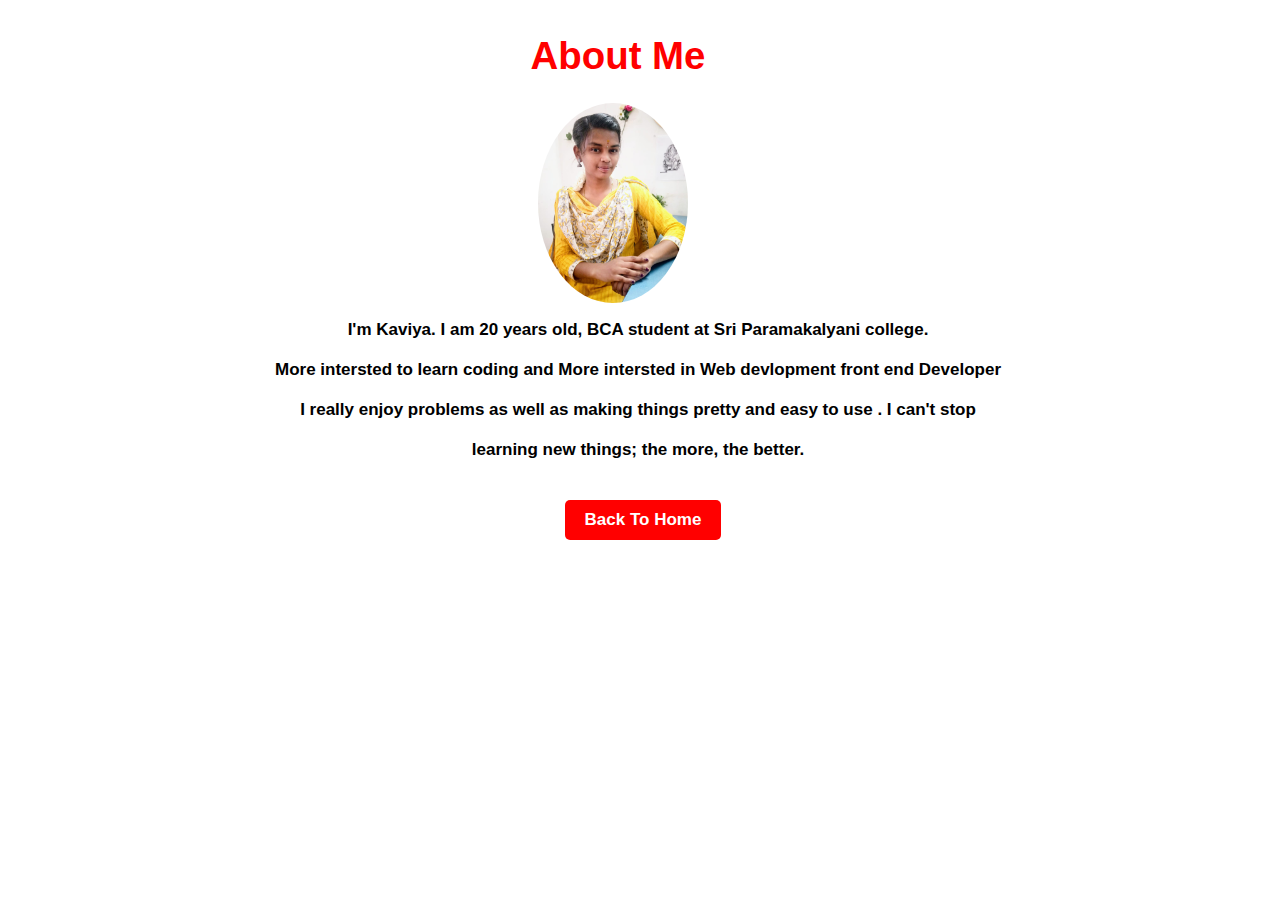
<file: about.html>
<html>
 <link rel="shortcut icon" type="image/png" href="favicon.png" />
<link rel="stylesheet" href="s1.css">
<title> About Myself</title>
   <section class="about-me" id="about">
    <div class="container">
      <div class="about-content">
        <div class="left-content">
          <div>
           <h1 class="about-heading">About Me</h1>
          </div> 
          <img src="sk.png" alt="image" />
          <p>
            I'm  Kaviya. I  am  20  years  old,  BCA  student  at  Sri  Paramakalyani 
			college.<Br><br> More  intersted 
			to learn  coding and More intersted in Web devlopment front end Developer
			<Br><br>I  really  enjoy problems  as  well  as making  things 
			pretty  and  easy  to  use .  I  can't  stop  <br><br> learning  new
            things; the more, the better. <br><br><br>
			 <a href="index.html" class="btn">Back To Home</a></p>
         </div>
         </div>
         </div>
         </div>
 </section>

</html>
</file>
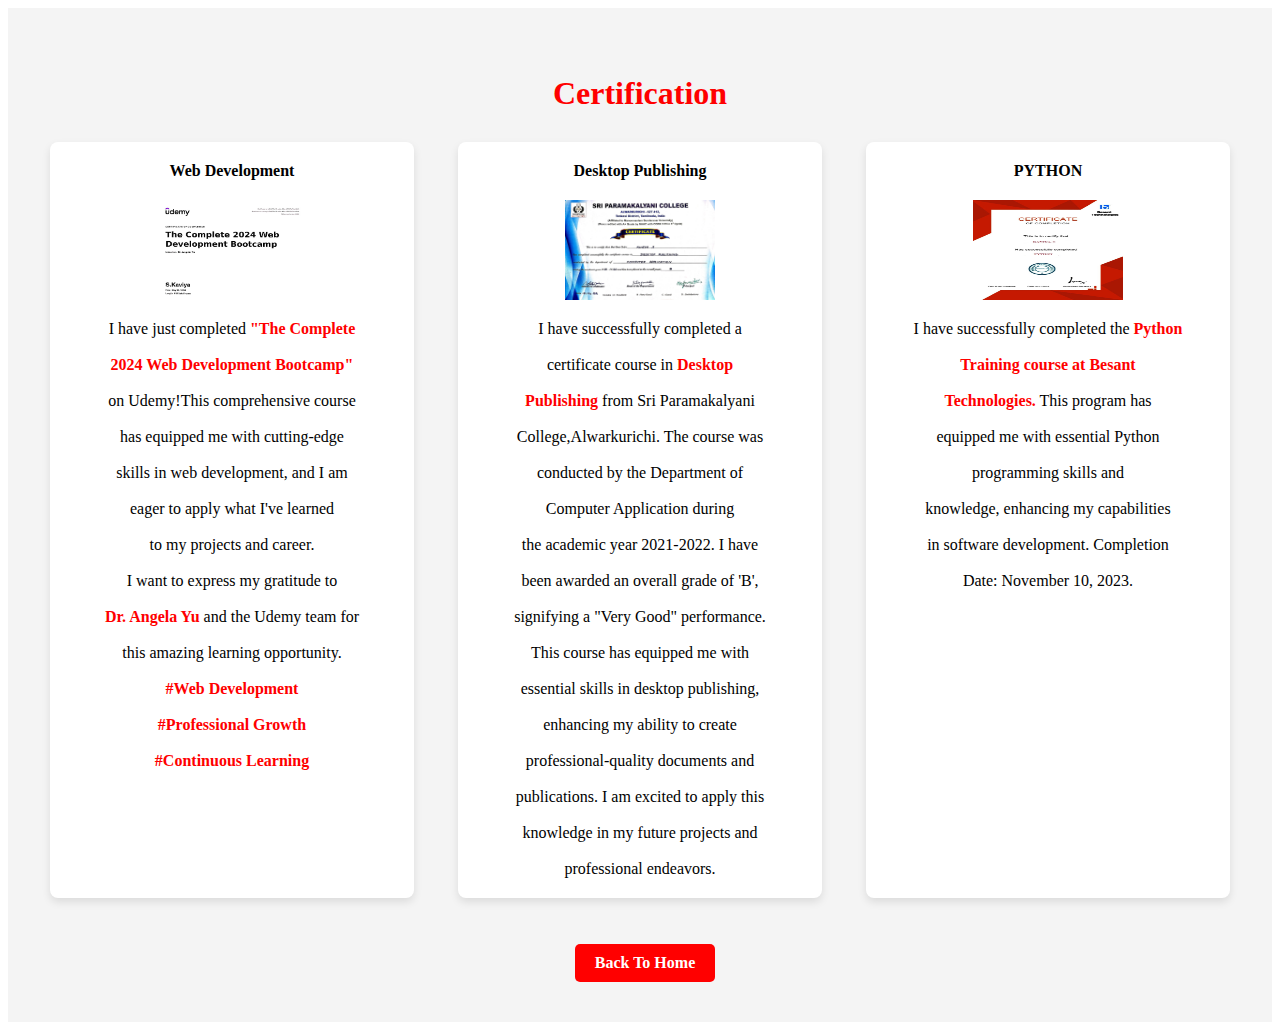
<file: achievements.html>
<!DOCTYPE html>
<html lang="en" class="sr">
  <head>
    <meta charset="utf-8" />
    <meta http-equiv="X-UA-Compatible" content="IE=edge" />
    <meta name="viewport" content="width=device-width, initial-scale=1" />
    <link rel="shortcut icon" type="image/png" href="favicon.png" />

    <!-- Todo: put here your site title -->
    <title>Self portfolio</title>
    <!-- Todo: improve your SEO by adding a small description of you -->
    <meta name="description" content="S.Kaviya | Software Developer" />

    <link
      rel="stylesheet"
    <link rel="stylesheet" href="s6.css" />
<section id="achievements">
    <div class="container">
        <h2>Certification</h2>
        <div class="achievement-list">
            <div class="achievement">
                <h3>Web Development</h3>
				<img src="kavi2.png" style ="width:150px; height:100px;">
                <p>I have just completed <span style ="color:red; font-weight:bold;">"The Complete <br/><br/>
				2024 Web Development Bootcamp"</span> 
				<br/><br/>on Udemy!This comprehensive course <br/><br/>has
				equipped me with cutting-edge 
				<br/><br/>skills
				in web development, and I am <br/><br/>eager to 
				apply what I've learned <br/><br/>
				to my projects and career.<br/><br/> I want to express
				my gratitude 
				to<br/><br/> <span style ="color:red; font-weight:bold;">Dr. Angela Yu </span>
				and the Udemy team for<br/><br/> this
amazing learning opportunity.<br/><br>
 <span style ="color:red; font-weight:bold;">#Web Development
<br/><br>
#Professional
Growth<br/><br> #Continuous Learning</p></span>
            </div>
            <div class="achievement">
                <h3>Desktop Publishing</h3>
				<img src="kavi3.png" style ="width:150px; height:100px;">
                <p>I have successfully completed a <br/><br/>certificate 
				course in 
				<span style ="color:red; font-weight:bold;">Desktop<br/><br/> Publishing</span>
				from Sri Paramakalyani <br/><br/>College,Alwarkurichi. 
				The course was<br/><br/> conducted by the Department of <br/><br/>Computer
				Application during<br/><br/> the academic year 2021-2022.
				I have<br/><br/> been awarded an overall grade of 'B', <br/><br/>
				signifying a "Very Good" performance.<br/><br/>
				This course has equipped me with<br/><br/> essential skills
				in desktop publishing,<br/><br/> enhancing my ability 
				to create<br/><br/> professional-quality documents and<br/><br/>
				publications.
				I am excited to 
				apply this <br/><br/>knowledge in my future projects
				and <br/><br/>professional endeavors.</p>
            </div>
            <div class="achievement">
                <h3>PYTHON</h3>
				<img src="kavi.png" style ="width:150px; height:100px;">
                <p>I have successfully completed the<span style ="color:red; font-weight:bold;"> Python<br/><br/> Training course 
				at Besant<br/><br/> Technologies.</span> This program has<br/><br/> equipped me 
				with essential Python <br/><br/>programming skills and <br/><br/>
				knowledge,
				enhancing my capabilities<br/><br/> in software development.
Completion<br/><br/> Date: November 10, 2023.</p>
            </div>
        </div>
    </div><br/><br/>
	<a href="index.html" class="btn">Back To Home</a>
</section>
</file>
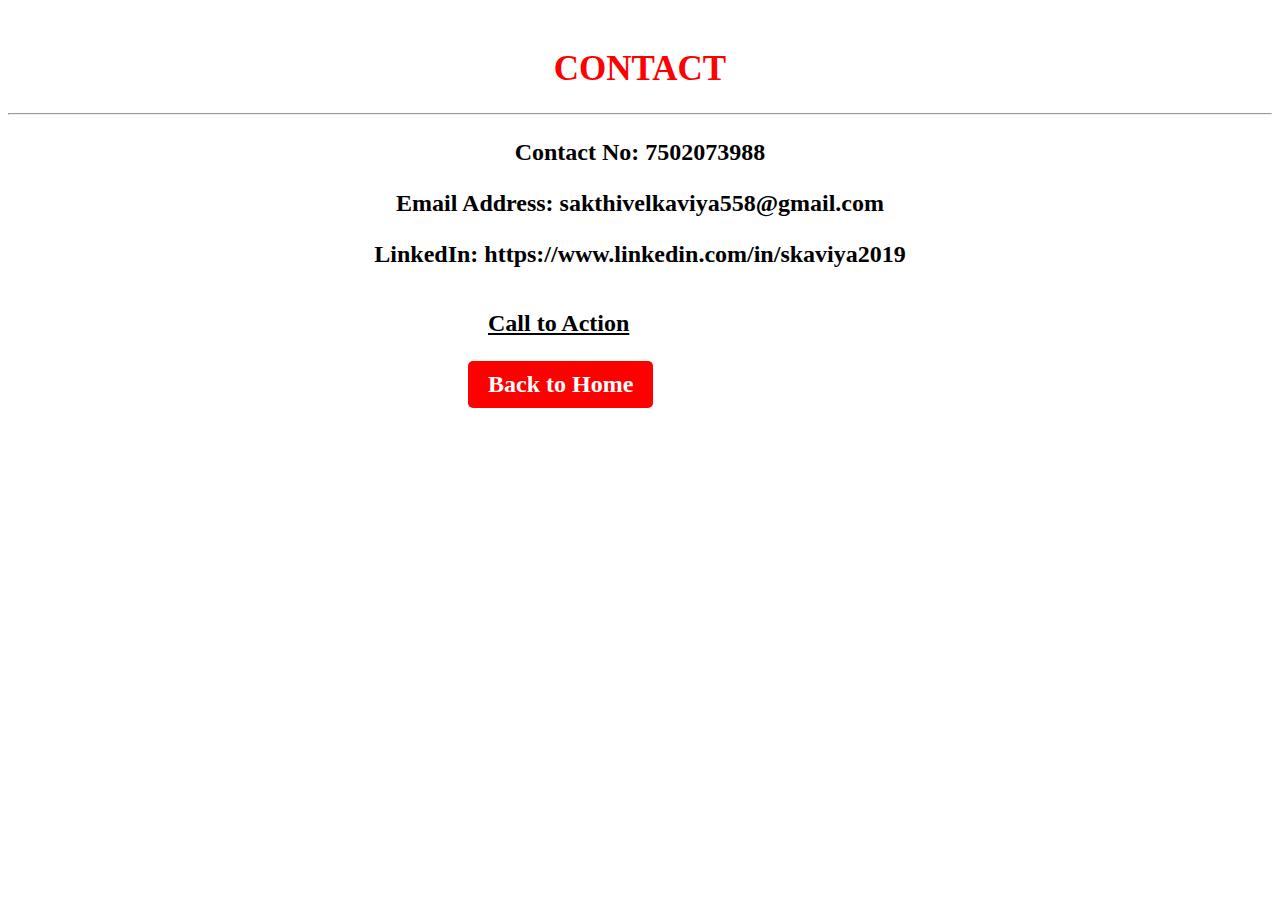
<file: contact.html>
<html>
    <meta charset="utf-8" />
    <meta http-equiv="X-UA-Compatible" content="IE=edge" />
    <meta name="viewport" content="width=device-width, initial-scale=1" />
    <link rel="shortcut icon" type="image/png" href="favicon.png" />

    <!-- Todo: put here your site title -->
    <title>Contact</title>
    <!-- Todo: improve your SEO by adding a small description of you -->
    <meta name="description" content="S.Kaviya | Software Developer" />

    <link
      rel="stylesheet"
    <link rel="stylesheet" href="s3.css" />
<link rel="shortcut icon" type="image/png" href="favicon.png" />

 <!-- **** Contact Section **** -->
    <section id="contact">
      <div class="container">
        <br><h1 class="section-title">CONTACT</h1>
		<hr/>
		
        <div class="contact-wrapper load-hidden">
          <p class="contact-wrapper__text">Contact No: 7502073988</p>
		  <p class="contact-wrapper__text">Email Address: sakthivelkaviya558@gmail.com</p>
		  <p class="contact-wrapper__text">LinkedIn: https://www.linkedin.com/in/skaviya2019</p>
		  <br>
          <a
            rel="noreferrer"
            target="_blank"
            class="cta-btn cta-btn--resume"
            href="mailto:sakthivelkaviya558@gmail.com"
            >Call to Action</a
          >
		 </p><a href="index.html" class="btn">Back to Home</a>
        </div>
      </div>
	  
    </section>
	 
    <!-- /END Contact Section -->
	</html>
</file>
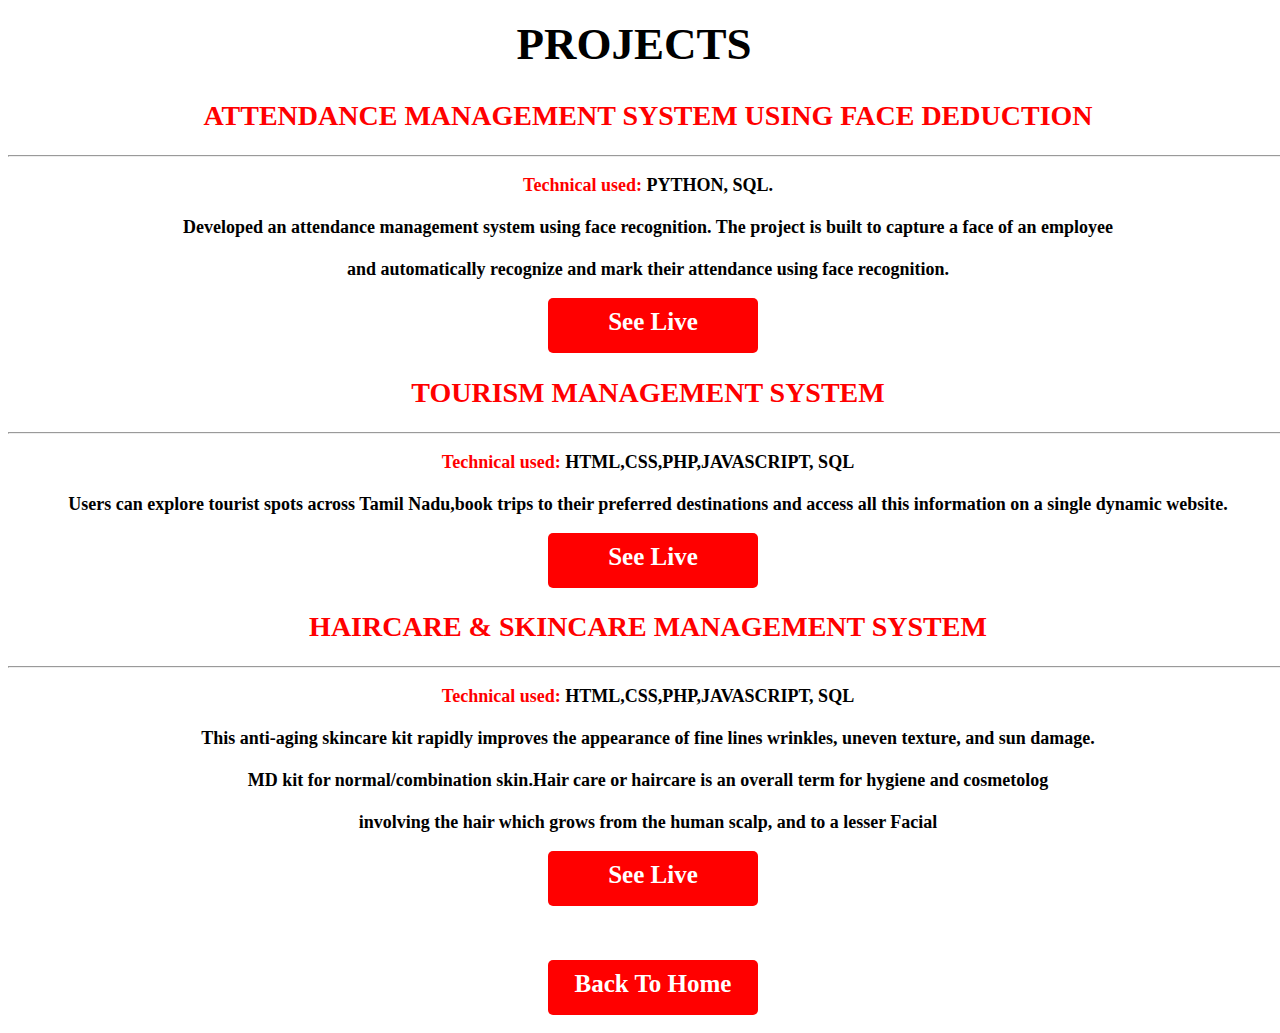
<file: project.html>
<html>
 <link rel="shortcut icon" type="image/png" href="favicon.png" />
<link rel="stylesheet" href="s2.css">
<title>View My Project</title>
    <!-- **** Projects Section **** -->
    <section id="projects">
      <div class="container">
        <div class="project-wrapper">
          <h1 class="section-title dark-blue-text">PROJECTS</h1>

          <!-- Notice: each .row is a project -->
          <div class="row">
            <div class="col-lg-4 col-sm-12">
              <div class="project-wrapper__text load-hidden">
                <h2 class="project-wrapper__text-title"> ATTENDANCE MANAGEMENT SYSTEM USING FACE DEDUCTION </h2>
                <hr/>
				<div>
                  <p class="mb-4">
                   <span style ="color:red;">Technical used:</span> PYTHON, SQL.<br><br>
 Developed an attendance management system using face recognition. 
 The project is built to capture a face of an employee <br><br>and automatically
 recognize and mark their attendance using face recognition.

                  </p>
                </div>
               <center>
			  
			<a	href="https://github.com/skaviyaa/AttendanceManagementSystem.git"class="btn"
                >
                  See Live
                </a>
				</button></center>
                
              </div>
            </div>
          </div>
          <!-- /END Project -->

          <!-- Notice: each .row is a project -->
          <div class="row">
            <div class="col-lg-4 col-sm-12">
              <div class="project-wrapper__text load-hidden">
                <h2 class="project-wrapper__text-title"> TOURISM MANAGEMENT SYSTEM</h2>
				   <hr/>
    
			<div>
                  <p class="mb-4">
                   <span style ="color:red;">Technical used:</span> HTML,CSS,PHP,JAVASCRIPT, SQL<br/><br/>
			   Users can explore tourist spots across Tamil Nadu,book trips to their
preferred destinations and access all this information on a single dynamic website.
                  </p>
                </div>
                <center>
				<a	href="https://skaviyaa.github.io/ToursimManagementSystem/" class="btn"
                >
                  See Live
                </a>
				</div>
				</div>
				</div>
		   <!-- Notice: each .row is a project -->
          <div class="row">
            <div class="col-lg-4 col-sm-12">
              <div class="project-wrapper__text load-hidden">
                <h2 class="project-wrapper__text-title">HAIRCARE & SKINCARE MANAGEMENT SYSTEM</h2>
				      <hr/>
			<div>
                  <p class="mb-4">
                   <span style ="color:red;">Technical used:</span> HTML,CSS,PHP,JAVASCRIPT, SQL<br/><br/>
			   This anti-aging skincare kit rapidly improves the appearance of fine lines
wrinkles, uneven texture, and sun damage.<br><br> MD kit for normal/combination
skin.Hair care or haircare is an overall term for hygiene and cosmetolog<br><br>
involving the hair which grows from the human scalp, and to a lesser Facial
                  </p>
                </div>
                <center>
				<center>
				<a	href="https://skaviyaa.github.io/hair-and-skincare-management-system/" class="btn"
                >
                  See Live
                </a>
				<br><br></p>
				
				
				
       
          <!-- /END Project -->

    </section>

	<br>
	<a href="index.html" class="btn">Back To Home</a></p>
    <!-- /END Projects Section -->

	</html>
</file>
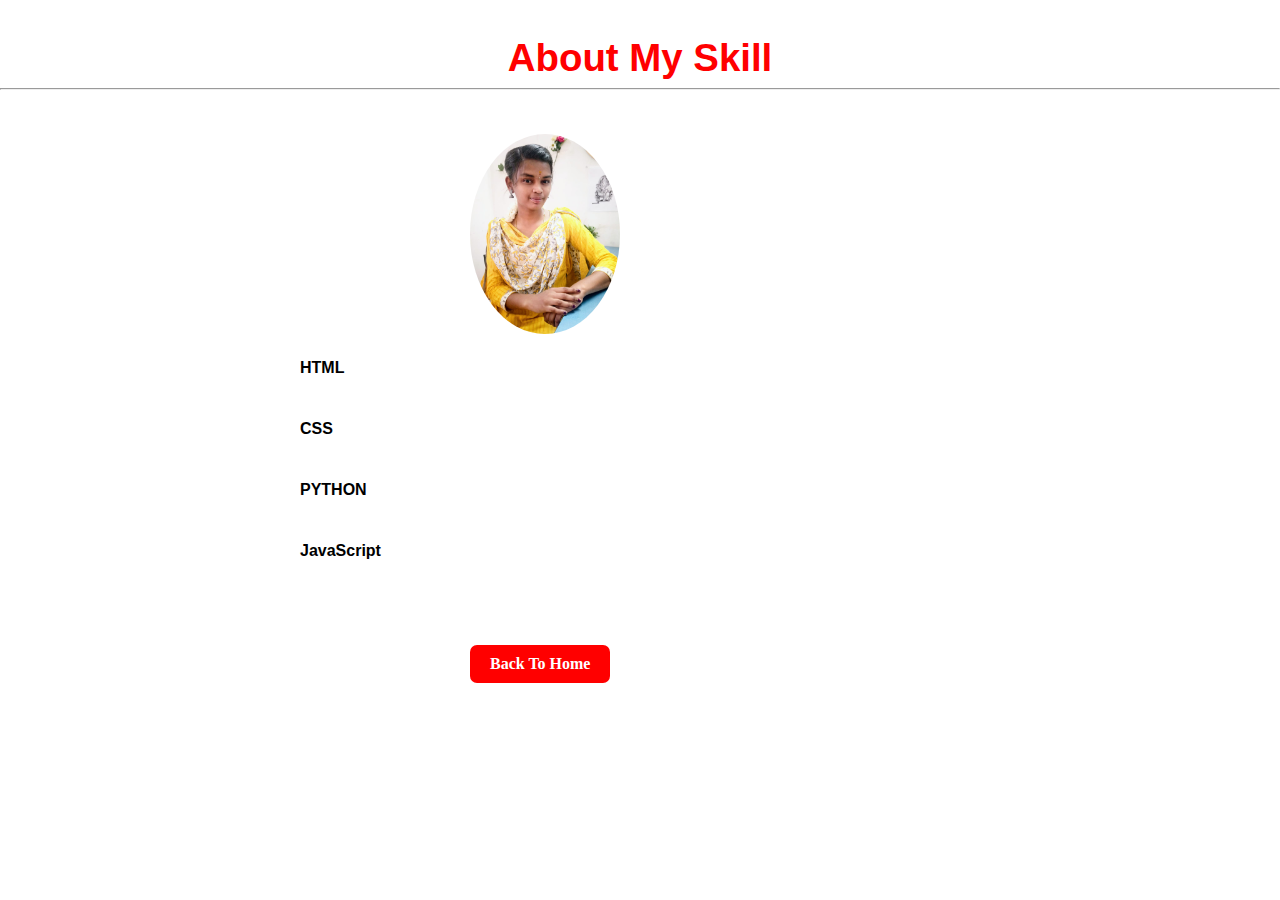
<file: skill.html>
<html>
 <meta charset="utf-8" />
    <meta http-equiv="X-UA-Compatible" content="IE=edge" />
    <meta name="viewport" content="width=device-width, initial-scale=1" />
    <link rel="shortcut icon" type="image/png" href="favicon.png" />

    <!-- Todo: put here your site title -->
    <title>View My Skill</title>
<link rel="stylesheet" href="s4.css">

   <section class="about-me" id="about">
    <div class="container">
      <div class="about-content">
        <div class="left-content">
                   <div><br/><br/>
           <h1 class="about-heading">About My Skill</h1><hr/><br><br> 
          </div> 
          <img src="sk.png" alt="image" />
         
          <p>
<div class="skills">
          <div class="right-content">
            <div>
              
            </div>
            <div class="skills-bar">
              <div class="bar">
                <div class="info">
                  <span>HTML</span>
                </div>
                <div class="progress-line"><span class="html"></span></div>
                <div class="bar">
                  <div class="info">
                    <span>CSS</span>
                  </div>
                  <div class="progress-line"><span class="css"></span></div>
                  </div>
                      <div class="bar">
                        <div class="info">
                          <span>PYTHON</span>
                        </div>
                        <div class="progress-line"><span class="python"></span></div>
						</div>
						<div class="bar">
                        <div class="info">
                          <span>JavaScript</span>
                        </div>
                        <div class="progress-line"><span class="javascript"></span></div>
						</div>
                    </div>
                  </div>
				  </div>
                </div>
             </div>
            </div>
            <div class="work-arrow-2">
              <p>

                <a href="#my-works">Check out my work <i class="fas fa-arrow-down"></i></a>
             
			 </p>
            </div>
          </div>
		  
		  <a href="index.html" class="btn">Back To Home</a>
        </div>
      </div>
    </div>
	
	</html>
</file>
<file: s1.css>
body {
  background-color:#fff;
font-size:20px;
background-attachment:#f2f2f5;
color:gray;
text-align:center;
  width:100%;
  text-align: center;
}
a{
	color:black;
}
p{
	font-size:10px;
}
.btn{
display:inline-block;
background-color:red;
color:white;
padding:10px 20px;
border-radius:5px;
margin-left:10px;
text-decoration:none;
font-weight:bold;
transition:background-color 0.3s;
}
.btn:hover{
background-color:green;
}
button{
border-radius:5px;
margin-right:50px;
height:35px;
font-size:20px;
border-color:white;
background-color:red;
}
.about-me .about-heading {
   color:red;
  font-weight:bold;
  font-size: 2.4rem;
  font-weight:bold;
  text-align: center;
  margin-left:210px;
  padding-left:50px;
}


.about-content img {
  height: 200px;
  width: 150px;
  text-align: center;
  object-fit: cover;
  border-radius: 50%; 
  margin-left:250px;
}
.about-content p {
  font-size:17px;
  height:100%;
  text-align: center;
  width:100%;
  color:black;
  margin-left:150px;
}
.about-content a{
	color:white;
	text-align: center;
}
.skills .skills-heading {
  font-size: 2.6rem;
  color:white;
  font-weight:bold;
  font-family:"Poppins", sans-serif;
  text-align: center;
   padding-left:500px;
   text-align: center;
}

.about-me .about-content {
  display: flex;
  flex-wrap: wrap;
   color:#008080;
  font-weight:bold;
  text-align: center;
  font-family:"Poppins", sans-serif;
}

.about-content .left-content {
  flex-basis: 75%;
  
  text-align: center;
}

.about-content .right-content {
  flex-basis: 75%;
  text-align: center;
}
</file>
<file: s6.css>
/* Achievements Sec                          tion Styles */
#achievements {
    padding: 40px 20px;
    background-color: #f4f4f4;
    text-align: center;
}

#achievements h2 {
    font-size: 2em;
	color:red;
    margin-bottom: 20px;
}
.btn{
display:inline-block;
background-color:red;
color:white;
padding:10px 20px;
border-radius:5px;
margin-left:10px;
text-decoration:none;
font-weight:bold;
transition:background-color 0.3s;
}
.btn:hover{
background-color:green;
}

#achievements h3 {
    font-size: 16px;
	color:black;
	font-weight:bold;
    margin-bottom: 20px;
}

.achievement-list {
    display: flex;
    flex-wrap: wrap;
    justify-content: space-around;
}

.achievement {
    background-color: white;
    border-radius: 8px;
    box-shadow: 0 4px 8px rgba(0, 0, 0, 0.1);
    margin: 10px;
    padding: 20px;
    width: calc(33% - 40px); /* Adjust width for spacing */
    box-sizing: border-box;
}

.achievement h3 {
    margin-top: 0;
}

.achievement p {
    margin-bottom: 0;
}

/* Responsive Styles */
@media (max-width: 768px) {
    .achievement {
        width: calc(50% - 40px);
    }
}

@media (max-width: 480px) {
    .achievement {
        width: calc(100% - 40px);
    }
}
</file>
<file: s3.css>
h1{
text-align:center;
font-weight:bold;
font-size:35px;
color:red;
}

p{
	text-align:center;
	font-size:24px;
	font-weight:bold;
}
.btn{
display:inline-block;
background-color:red;
color:white;
margin-left:460px;
padding:10px 20px;
border-radius:5px;

text-decoration:none;
font-weight:bold;
transition:background-color 0.3s;
}
button{
border-radius:15px;
margin-left:490px;
height:45px;
border:none;
border-bottom:1px solid transparent;
font-size:20px;
border-color:white;
text-align:center;
background-color:red;
}
.btn:hover{
background-color:green;
}

a{
	color:black;
	font-size:24px;
	font-weight:bold;
	margin-left:480px;
	text-align:center;
}
</file>
<file: s2.css>
body {
  
  width:100%;
  text-align: center;
  
}
h1{
	margin-right:28px;
	padding-top:10px;
	font-size:45px;
	font-weight:bold;
	color:black;
}
.btn{
display:inline-block;
background-color:red;
color:white;
height:35px;
width:170px;
padding:10px 20px;
border-radius:5px;
margin-left:10px;
text-decoration:none;
font-weight:bold;
transition:background-color 0.3s;
}
.btn:hover{
background-color:green;
}
p{
	color:black;
	font-size:18px;
	font-weight:bold;
}
h2{
	color:red;
	font-size:28px;
	font-weight:bold;
}
button{
border-radius:15px;
margin-right:50px;
height:45px;
width:200px;
font-size:20px;
background-color:transparent;
border-color:white;
background-color:red;
}
a{
	font-weight:bold;
	font-size:25px;
color:white;	
}
</file>
<file: s4.css>
/* ///.....Skill Bar....../// */

.about-me .about-heading {
   color:red;
  font-weight:bold;
  font-family:"Poppins", sans-serif;
  font-size: 2.4rem;
  font-weight:bold;
  text-align:center;
}

.skills-bar a{
	color:white;
	 margin-top:170px;
  font-weight:bold;
  margin-left:500px;
  margin-bottom:300px;
	  padding-left:65px;
	  font-weight:bold;
}
.skills-bar {
  
  font-weight:bold;
  margin-left:300px;
 padding-bottom:10px;
}
.about-content img {
   height: 200px;
  width: 150px;
  text-align: center;
  object-fit: cover;
  border-radius: 50%; 
  margin-left:470px;
 
}
.skills-bar .bar {
  margin: 25px 0;
}

.skills-bar .bar .info span {
  font-size: 1rem;
  font-weight: bold;
  font-family:"Poppins", sans-serif;
}

.skills-bar .bar .info {
  margin-bottom: 8px;
  color: black;
}
.btn{
display:inline-block;
background-color:red;
color:white;
text-align:center;
padding:10px 20px;
border-radius:7px;
margin-left:470px;
text-decoration:none;
font-weight:bold;
transition:background-color 0.6s;
}
.btn:hover{
background-color:green;
}
.skills-bar .bar .progress-line {
  position: relative;
  height: 10px;
  width: 550px;
  background: #909090;
  border-radius: 10px;
  transform: scaleX(0);
  transform-origin: left;
  animation: animate 1s cubic-bezier(1, 0, 0.5, 1) forwards;
}

.bar .progress-line span {
  position: absolute;
  background:red;
  height: 100%;
  border-radius: 10px;
  transform: scaleX(0);
  transform-origin: left;
  animation: animate 1s 1s cubic-bezier(1, 0, 0.5, 1) forwards;
}

@keyframes animate {
  100% {
    transform: scaleX(1);
  }
}

.progress-line .html {
  width: 80%;
}
.progress-line .css {
  width: 90%;
}
.progress-line .python{
  width: 85%;
}
.progress-line .javascript{
  width: 75%;
}

.bar .progress-line span::before {
  position: absolute;
  content: "";
  height: 0;
  right: 0;
  top: -12px;
  width: 0;
  border: 7px solid transparent;
  border-bottom-width: 0px;
  border-right-width: 0px;
  border-top-style: black;
  border-top-color: #f0f0f0;
}

.bar .progress-line span::after {
  position: absolute;
  right: 0;
  top: -28px;
  color: #07374a;
  font-size: 12px;
  font-weight: 700;
  background: #f0f0f0;
  padding: 1px 8px;
  border-radius: 3px;
}

.progress-line .html::after {
  content: "80%";
}
.progress-line .css::after {
  content: "90%";
}
.progress-line .python::after {
  content: "85%";
}
.progress-line .javascript::after {
  content: "75%";
}


.navbar.solid {
  background-color: gray;
  transition: background-color 1s ease 0s;
  box-shadow: 0 0 4px rgb(7 55 74 / 20%);
  z-index: 500;
}

.navbar.solid .navbar-brand {
  display: inline-block;
  color: #f0f0e6;
  transition: color 1s ease 0s;
}

.navbar-brand {
  display: none;
  color: #f0f0e6;
  font-weight: 400;
}

.work-arrow {
  margin: 2rem 0;
}

.work-arrow a {
  font-size: 1rem;
  text-decoration: none;
  color: #25b79f;
}

.work-arrow-2 {
  margin: 2rem 0;
}

.work-arrow-2 a {
  font-size: 1rem;
  text-decoration: none;
  color: #25b79f;
  display: none;
}
input[type=submit]{
background-color: #f0f0f0;
color:#fff;
width:100px;
text-align:center;
margin-right:10px;
}
.box{
justify-content:right;
display:flex;
}

#container input{
line-height:40px;
border:none;
outline:none;
margin-top:0px;
text-align:center;
font-size:15px;
border-bottom:3px solid white;
background-color:transparent;
margin-left:20px;
color:white;
padding-top:0px;
}
div a {
  text-decoration: none;
  color: white;
  font-size: 20px;
  padding: 8px;
  display:inline-block;
}
ul {
  display: inline;
  margin: 0;
  padding: 0;
}
ul li {display: inline-block;}
ul li:hover {background:none;}
ul li:hover ul {display: block;}
ul li ul {
  position: absolute;
  width: 200px;
  display: none;
}
ul li ul li { 
  background:none; 
  display: block; 
}
ul li ul li a {display:block !important;
} 
ul li ul li:hover {background: #666;}body ,h1,h2,h3,p{
margin:0;
padding:0;
}
header{
color:white;
padding:40px 0;
}
nav{
max-width:700px;
margin:0 auto;
display:flex;
justify-content:space-between;
text-items:center;
margin-right:150px;
}
nav .logo{
font-size:24px;
padding-left:20px;
padding-top:10px;
}
nav ul li{
margin-right:10px;
padding-right:10px;
font-size:10px;
}
nav ul li:last-child{
margin-right:0;
font-weight:30px;
}
nav a{
color:white;
text-decoration:none;
font-weight:bold;
font-size:18px;
margin-top:20px;
}
header{
background-color:none;
font-family:cursive;
color:white;
padding:0px;
height:0px;
}
footer{
text-align:center;
padding:20px 0px;
background-color:#333;
color:white;
}
nav ul{
list-style:none;
display:flex;

}
a{
	text-align:center;
}
</file>
